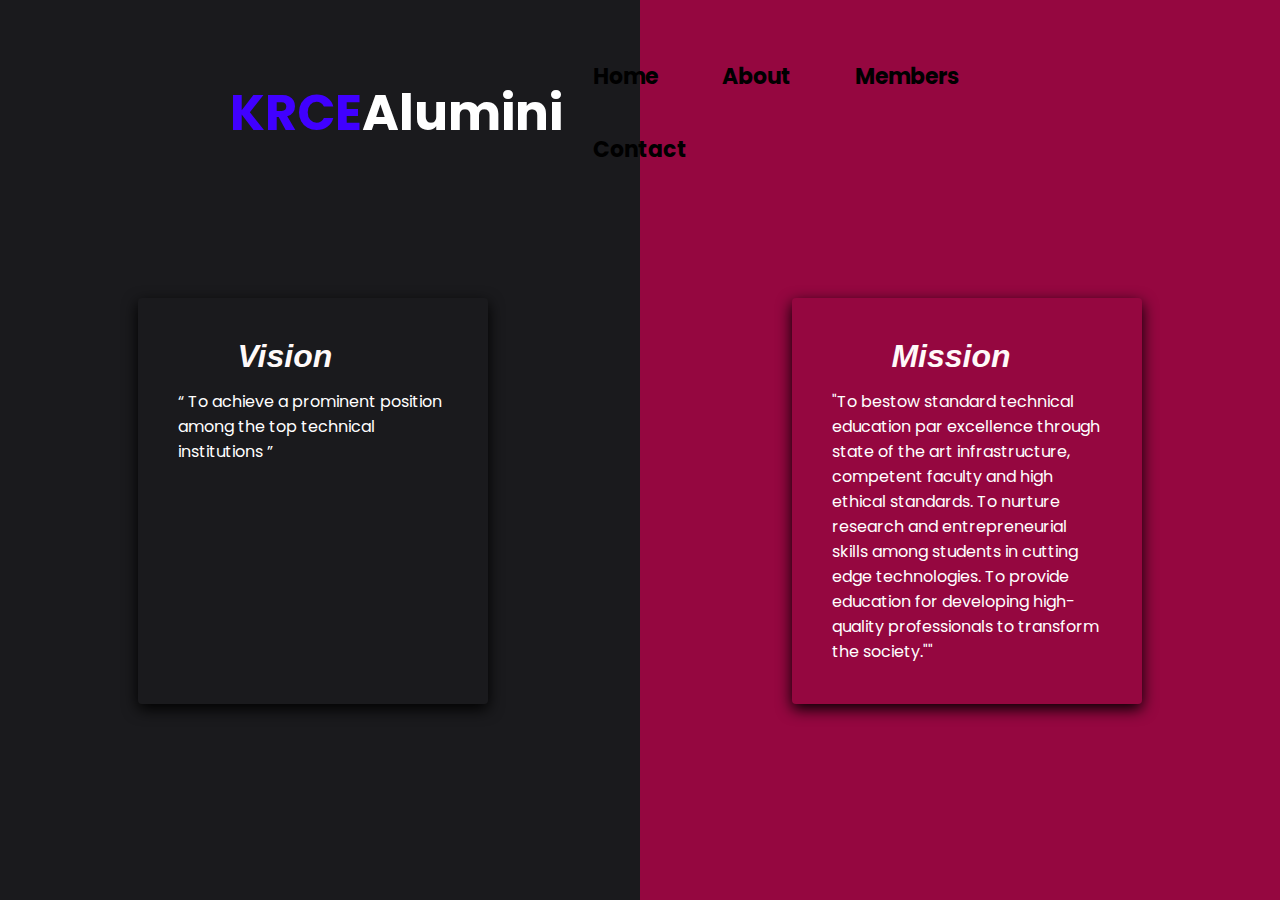
<file: about.html>
<html lang="en">

<head>
    <meta charset="UTF-8">
    <meta http-equiv="X-UA-Compatible" content="IE=edge">
    <meta name="viewport" content="width=device-width, initial-scale=1.0">
    <title>Document</title>
    <link rel="stylesheet" href="style.css">
    <link rel="stylesheet" href="absty.css">
    <link rel="stylesheet" href="memsty.css">
</head>

<body class="abt">
    <div class="hero">
        <nav>
            <h2 class="logo"><span>KRCE</span>Alumini</h2>
            <ul>
                <li><a href="index.html">Home</a></li>
                <li><a href="about.html">About</a></li>
                <li><a href="members.html">Members</a></li>


                <li><a href="#">Contact</a></li>
            </ul>

        </nav>
    </div>

    <div class="container">
        <div class="box">

            <div class="content">
                <h3>Vision</h3>
                <p>
                    “ To achieve a prominent position among the top technical institutions ”
                </p>
            </div>

        </div>
        <div class="box">

            <div class="content">
                <h3>Mission</h3>
                <p>
                    "To bestow standard technical education par excellence through state of the art infrastructure, competent faculty and high ethical standards. To nurture research and entrepreneurial skills among students in cutting edge technologies. To provide education
                    for developing high-quality professionals to transform the society.""
                </p>
            </div>

        </div>

    </div>
</body>

</html>
</file>
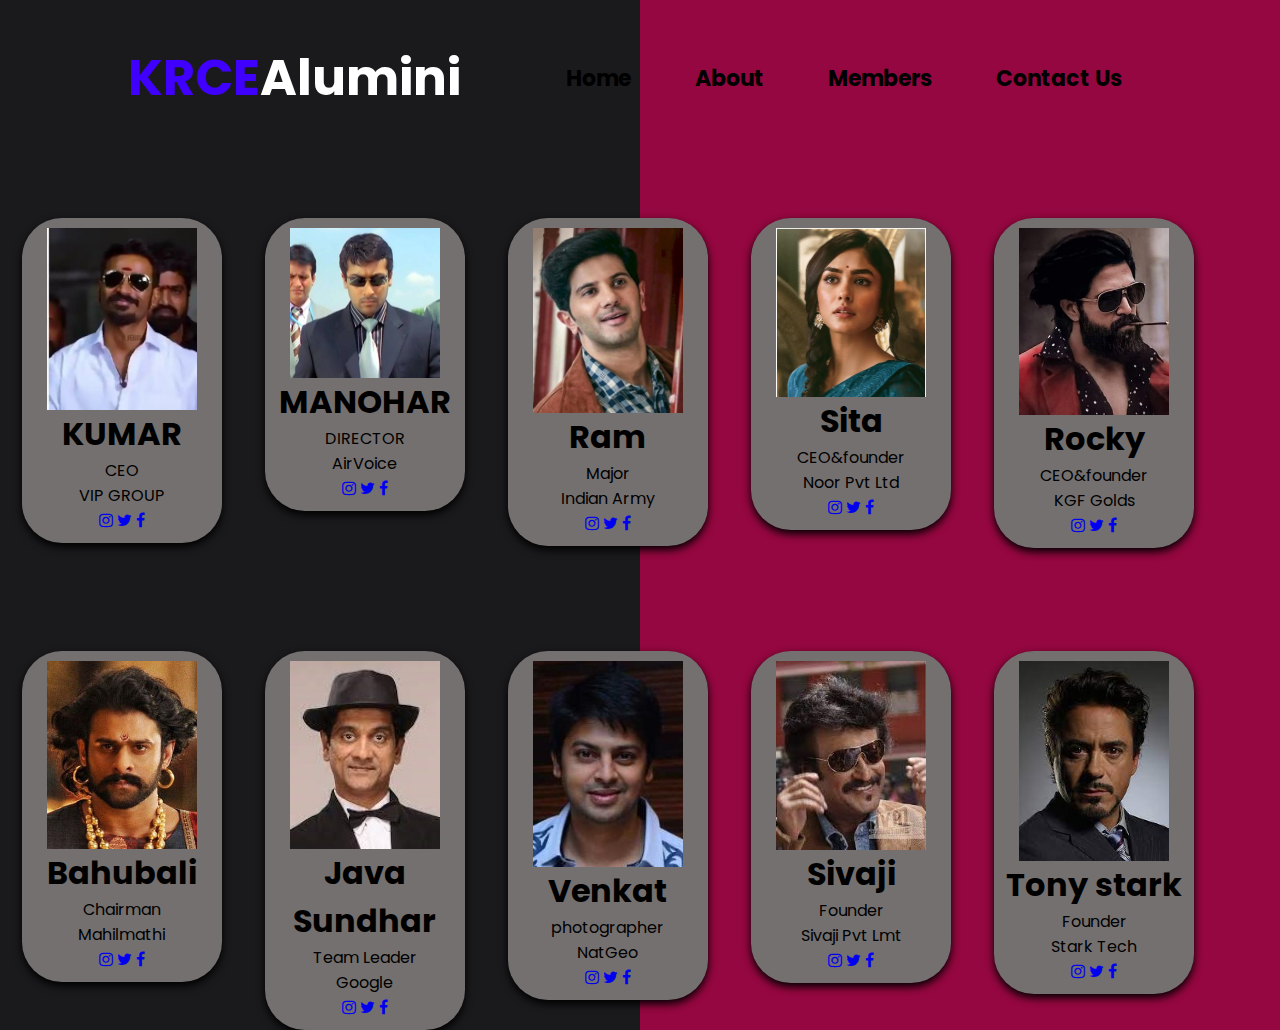
<file: members.html>
<html lang="en">

<head>
    <meta charset="UTF-8">
    <meta http-equiv="X-UA-Compatible" content="IE=edge">
    <meta name="viewport" content="width=device-width, initial-scale=1.0">
    <link rel="stylesheet" href="https://cdnjs.cloudflare.com/ajax/libs/font-awesome/4.7.0/css/font-awesome.min.css">
    <link rel="stylesheet" href="memsty.css">
    <link rel="stylesheet" href="style.css">
    <title>Document</title>
</head>

<body>
    <div class="hero">
        <nav>
            <h2 class="logo"><span>KRCE</span>Alumini</h2>
            <ul>
                <li><a href="index.html">Home</a></li>
                <li><a href="about.html">About</a></li>
                <li><a href="members.html">Members</a></li>


                <li><a href="#">Contact Us</a></li>
            </ul>

        </nav>
    </div>
    <div class="row">
        <div class="column">
            <div class="card">
                <img src="1.jpg" style="width:150px;height:auto;padding-top:10px">
                <h1>KUMAR</h1>
                <p class="title">CEO</p>
                <p>VIP GROUP</p>
                <a href="#"><i class="fa fa-instagram"></i></a>
                <a href="#"><i class="fa fa-twitter"></i></a>

                <a href="#"><i class="fa fa-facebook"></i></a>

            </div>
        </div>

        <div class="column">
            <div class="card">
                <img src="2.webp" style="width:150px;height:auto;padding-top:10px">
                <h1>MANOHAR</h1>
                <p class="title">DIRECTOR</p>
                <p>AirVoice</p>
                <a href="#"><i class="fa fa-instagram"></i></a>
                <a href="#"><i class="fa fa-twitter"></i></a>

                <a href="#"><i class="fa fa-facebook"></i></a>

            </div>
        </div>
        <div class="column">
            <div class="card">
                <img src="3.0.jpg" style="width:150px;height:auto;padding-top:10px">
                <h1>Ram</h1>
                <p class="title">Major</p>
                <p>Indian Army</p>
                <a href="#"><i class="fa fa-instagram"></i></a>
                <a href="#"><i class="fa fa-twitter"></i></a>

                <a href="#"><i class="fa fa-facebook"></i></a>

            </div>
        </div>
        <div class="column">
            <div class="card">
                <img src="41.jpg" style="width:150px;height:auto;padding-top:10px">
                <h1>Sita</h1>
                <p class="title">CEO&founder</p>
                <p>Noor Pvt Ltd</p>
                <a href="#"><i class="fa fa-instagram"></i></a>
                <a href="#"><i class="fa fa-twitter"></i></a>

                <a href="#"><i class="fa fa-facebook"></i></a>

            </div>
        </div>
        <div class="column">
            <div class="card">
                <img src="5.jpg" style="width:150px;height:auto;padding-top:10px">
                <h1>Rocky</h1>
                <p class="title">CEO&founder</p>
                <p>KGF Golds</p>
                <a href="#"><i class="fa fa-instagram"></i></a>
                <a href="#"><i class="fa fa-twitter"></i></a>

                <a href="#"><i class="fa fa-facebook"></i></a>

            </div>
        </div>
        <div class="column">
            <div class="card">
                <img src="6.jpg" style="width:150px;height:auto;padding-top:10px">
                <h1>Bahubali</h1>
                <p class="title">Chairman</p>
                <p>Mahilmathi</p>
                <a href="#"><i class="fa fa-instagram"></i></a>
                <a href="#"><i class="fa fa-twitter"></i></a>

                <a href="#"><i class="fa fa-facebook"></i></a>

            </div>
        </div>
        <div class="column">
            <div class="card">
                <img src="7.jpg" style="width:150px;height:auto;padding-top:10px">
                <h1>Java Sundhar</h1>
                <p class="title">Team Leader</p>
                <p>Google</p>
                <a href="#"><i class="fa fa-instagram"></i></a>
                <a href="#"><i class="fa fa-twitter"></i></a>

                <a href="#"><i class="fa fa-facebook"></i></a>

            </div>
        </div>
        <div class="column">
            <div class="card">
                <img src="8.jpg" style="width:150px;height:auto;padding-top:10px">
                <h1>Venkat</h1>
                <p class="title">photographer</p>
                <p>NatGeo</p>
                <a href="#"><i class="fa fa-instagram"></i></a>
                <a href="#"><i class="fa fa-twitter"></i></a>

                <a href="#"><i class="fa fa-facebook"></i></a>

            </div>
        </div>
        <div class="column">
            <div class="card">
                <img src="9.jpg" style="width:150px;height:auto;padding-top:10px">
                <h1>Sivaji</h1>
                <p class="title">Founder</p>
                <p>Sivaji Pvt Lmt</p>
                <a href="#"><i class="fa fa-instagram"></i></a>
                <a href="#"><i class="fa fa-twitter"></i></a>

                <a href="#"><i class="fa fa-facebook"></i></a>

            </div>
        </div>
        <div class="column">
            <div class="card">
                <img src="10.jpg" style="width:150px;height:auto;padding-top:10px">
                <h1>Tony stark</h1>
                <p class="title">Founder</p>
                <p>Stark Tech</p>
                <a href="#"><i class="fa fa-instagram"></i></a>
                <a href="#"><i class="fa fa-twitter"></i></a>

                <a href="#"><i class="fa fa-facebook"></i></a>


            </div>
        </div>



    </div>


</body>

</html>
</file>
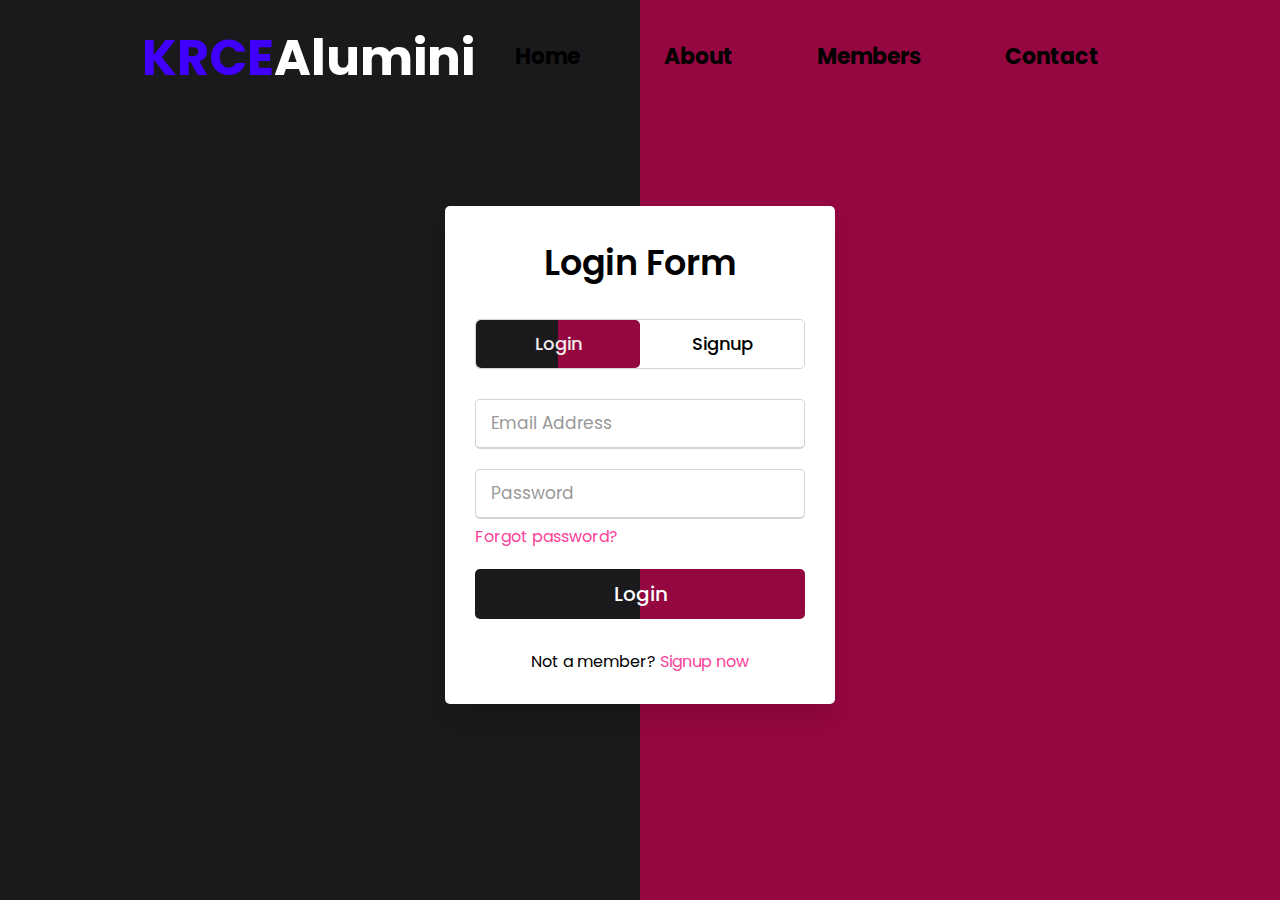
<file: regi.html>
<!DOCTYPE html>

<html lang="en" dir="ltr">

<head>
    <meta charset="utf-8">
    <title></title>
    <link rel="stylesheet" href="r.css">
    <link rel="stylesheet" href="memsty.css">

    <meta name="viewport" content="width=device-width, initial-scale=1.0">
</head>

<body>
    <div class="hero">
        <nav>
            <h2 class="logo"><span>KRCE</span>Alumini</h2>
            <ul>
                <li><a href="index.html">Home</a></li>
                <li><a href="about.html">About</a></li>
                <li><a href="members.html">Members</a></li>


                <li><a href="#">Contact</a></li>
            </ul>

        </nav>
    </div>

    <div class="wrapper">
        <div class="title-text">
            <div class="title login">
                Login Form
            </div>
            <div class="title signup">
                Signup Form
            </div>
        </div>
        <div class="form-container">
            <div class="slide-controls">
                <input type="radio" name="slide" id="login" checked>
                <input type="radio" name="slide" id="signup">
                <label for="login" class="slide login">Login</label>
                <label for="signup" class="slide signup">Signup</label>
                <div class="slider-tab"></div>
            </div>
            <div class="form-inner">
                <form action="#" class="login">
                    <div class="field">
                        <input type="text" placeholder="Email Address" required>
                    </div>
                    <div class="field">
                        <input type="password" placeholder="Password" required>
                    </div>
                    <div class="pass-link">
                        <a href="#">Forgot password?</a>
                    </div>
                    <div class="field btn">
                        <div class="btn-layer"></div>
                        <input type="submit" value="Login">
                    </div>
                    <div class="signup-link">
                        Not a member? <a href="">Signup now</a>
                    </div>
                </form>
                <form action="#" class="signup">
                    <div class="field">
                        <input type="text" placeholder="Email Address" required>
                    </div>
                    <div class="field">
                        <input type="password" placeholder="Password" required>
                    </div>
                    <div class="field">
                        <input type="password" placeholder="Confirm password" required>
                    </div>
                    <div class="field btn">
                        <div class="btn-layer"></div>
                        <input type="submit" value="Signup">
                    </div>
                </form>
            </div>
        </div>
    </div>
    <script>
        const loginText = document.querySelector(".title-text .login");
        const loginForm = document.querySelector("form.login");
        const loginBtn = document.querySelector("label.login");
        const signupBtn = document.querySelector("label.signup");
        const signupLink = document.querySelector("form .signup-link a");
        signupBtn.onclick = (() => {
            loginForm.style.marginLeft = "-50%";
            loginText.style.marginLeft = "-50%";
        });
        loginBtn.onclick = (() => {
            loginForm.style.marginLeft = "0%";
            loginText.style.marginLeft = "0%";
        });
        signupLink.onclick = (() => {
            signupBtn.click();
            return false;
        });
    </script>
</body>

</html>
</file>
<file: style.css>
@import url('https://fonts.googleapis.com/css?family=Poppins:400,500,600,700&display=swap');
* {
    margin: 0;
    padding: 0;
    box-sizing: border-box;
    font-family: 'Poppins', sans-serif;
}

.index {
    height: 100vh;
    font-family: Arial, Helvetica, sans-serif;
    background: linear-gradient( to right, #1a1a1d 0%, #1a1a1d 50%, #950740 50%, #950740 100%);
    background-image: url("pic3.jpg");
}

nav {
    display: flex;
    align-items: center;
    justify-content: space-between;
    padding-top: 40px;
    padding-left: 10%;
    padding-right: 10%;
}

.logo {
    color: white;
    font-size: 50px;
}

span {
    color: rgb(64, 0, 255);
}

nav ul li {
    list-style-type: none;
    display: inline-block;
    padding: 20px 30px;
    font-family: Georgia, 'Times New Roman', Times, serif;
    font-size: 22px;
}

nav ul li a {
    color: #000000;
    text-decoration: none;
    font-weight: bold;
}

nav ul li a:hover {
    color: #1f2da7;
    transition: 0.3s;
}

button {
    border: none;
    position: absolute;
    top: 25%;
    left: 80%;
    background: rgb(101, 87, 182);
    padding: 12px 30px;
    border-radius: 30px;
    color: rgb(17, 16, 16);
    font-weight: bold;
    font-size: 15px;
    font-style: italic;
    font-family: 'Franklin Gothic Medium', 'Arial Narrow', Arial, sans-serif;
    transition: .4s;
}

button:hover {
    transform: scale(1.3);
    cursor: pointer;
}

.pp {
    padding-left: 75%;
    padding-top: 9%;
    font-size: 20px;
    color: #eaeaeb;
    animation: animate 1.5s linear infinite;
}

@keyframes animate {
    0% {
        opacity: 0;
    }
    75% {
        opacity: 0.7;
    }
    100% {
        opacity: 0;
    }
}
</file>
<file: absty.css>
@import url('https://fonts.googleapis.com/css?family=Poppins:400,500,600,700&display=swap');
* {
    margin: 0;
    padding: 0;
    box-sizing: border-box;
    font-family: 'Poppins', sans-serif;
}

.abt {
    font-family: 'poppins', sans-serif;
    padding-right: 10%;
    padding-left: 10%;
}

.container {
    display: flex;
    flex-wrap: wrap;
    justify-content: space-between;
    padding-top: 10%;
}

h3 {
    color: rgb(255, 249, 249);
    font-size: 200%;
    padding-left: 22%;
    font-style: italic;
    font-family: 'Franklin Gothic Medium', 'Arial Narrow', Arial, sans-serif;
}

p {
    color: rgb(255, 255, 255);
    padding-top: 5%;
}

.container .box {
    position: relative;
    width: 350px;
    padding: 40px;
    box-shadow: 0 5px 15px rgba(0, 0, 0.1);
    border-radius: 4px;
    margin: 10px;
    box-sizing: border-box;
    overflow: hidden;
}
</file>
<file: memsty.css>
@import url('https://fonts.googleapis.com/css?family=Poppins:400,500,600,700&display=swap');
* {
    margin: 0;
    padding: 0;
    box-sizing: border-box;
    font-family: 'Poppins', sans-serif;
}

body {
    background: linear-gradient( to right, #1a1a1d 0%, #1a1a1d 50%, #950740 50%, #950740 100%);
}

.column {
    width: 19%;
    float: left;
    padding-top: 8%;
}

.row::after {
    content: "";
    display: table;
    clear: both;
}

@media screen and (max-width:600px) {
    .column {
        width: 100px;
        display: block;
        margin-bottom: 20px;
    }
}

.card {
    box-shadow: 0 4px 8px 0 rgb(0, 0, 0);
    max-width: 200px;
    margin: auto;
    background-color: #747070;
    text-align: center;
    border-radius: 40px;
    padding-bottom: 10px;
}
</file>
<file: r.css>
@import url('https://fonts.googleapis.com/css?family=Poppins:400,500,600,700&display=swap');
* {
    margin: 0;
    padding: 0;
    box-sizing: border-box;
    font-family: 'Poppins', sans-serif;
}

body {
    display: grid;
    height: 100%;
    width: 100%;
    place-items: center;
    background: linear-gradient( to right, #1a1a1d 0%, #1a1a1d 50%, #950740 50%, #950740 100%);
}

nav {
    display: flex;
    justify-content: space-between;
    padding-top: 2%;
    padding-left: -2%;
}

.logo {
    color: white;
    font-size: 50px;
}

span {
    color: rgb(64, 0, 255);
}

nav ul li {
    list-style-type: none;
    display: inline-block;
    padding: 20px 40px;
    font-family: Georgia, 'Times New Roman', Times, serif;
    font-size: 22px;
    padding-bottom: 20%;
}

nav ul li a {
    color: #000000;
    text-decoration: none;
    font-weight: bold;
}

nav ul li a:hover {
    color: #1f2da7;
    transition: 0.3s;
}

button {
    border: none;
    position: absolute;
    top: 25%;
    left: 80%;
    background: rgb(101, 87, 182);
    padding: 12px 30px;
    border-radius: 30px;
    color: rgb(17, 16, 16);
    font-weight: bold;
    font-size: 15px;
    font-style: italic;
    font-family: 'Franklin Gothic Medium', 'Arial Narrow', Arial, sans-serif;
    transition: .4s;
}

button:hover {
    transform: scale(1.3);
    cursor: pointer;
}

.pp {
    padding-left: 75%;
    padding-top: 9%;
    font-size: 20px;
    color: #eaeaeb;
    animation: animate 1.5s linear infinite;
}

@keyframes animate {
    0% {
        opacity: 0;
    }
    75% {
        opacity: 0.7;
    }
    100% {
        opacity: 0;
    }
}

::selection {
    background: #000000;
    color: #fff;
}

.wrapper {
    overflow: hidden;
    max-width: 390px;
    background: #fff;
    padding: 30px;
    border-radius: 5px;
    box-shadow: 0px 15px 20px rgba(0, 0, 0, 0.1);
}

.wrapper .title-text {
    display: flex;
    width: 200%;
}

.wrapper .title {
    width: 50%;
    font-size: 35px;
    font-weight: 600;
    text-align: center;
    transition: all 0.6s cubic-bezier(0.68, -0.55, 0.265, 1.55);
}

.wrapper .slide-controls {
    position: relative;
    display: flex;
    height: 50px;
    width: 100%;
    overflow: hidden;
    margin: 30px 0 10px 0;
    justify-content: space-between;
    border: 1px solid lightgrey;
    border-radius: 5px;
}

.slide-controls .slide {
    height: 100%;
    width: 100%;
    color: rgb(240, 236, 236);
    font-size: 18px;
    font-weight: 500;
    text-align: center;
    line-height: 48px;
    cursor: pointer;
    z-index: 1;
    transition: all 0.6s ease;
}

.slide-controls label.signup {
    color: #000;
}

.slide-controls .slider-tab {
    position: absolute;
    height: 100%;
    width: 50%;
    left: 0;
    z-index: 0;
    border-radius: 5px;
    background: linear-gradient( to right, #1a1a1d 0%, #1a1a1d 50%, #950740 50%, #950740 100%);
    transition: all 0.6s cubic-bezier(0.68, -0.55, 0.265, 1.55);
}

input[type="radio"] {
    display: none;
}

#signup:checked~.slider-tab {
    left: 50%;
}

#signup:checked~label.signup {
    color: #fff;
    cursor: default;
    user-select: none;
}

#signup:checked~label.login {
    color: #000;
}

#login:checked~label.signup {
    color: #000;
}

#login:checked~label.login {
    cursor: default;
    user-select: none;
}

.wrapper .form-container {
    width: 100%;
    overflow: hidden;
}

.form-container .form-inner {
    display: flex;
    width: 200%;
}

.form-container .form-inner form {
    width: 50%;
    transition: all 0.6s cubic-bezier(0.68, -0.55, 0.265, 1.55);
}

.form-inner form .field {
    height: 50px;
    width: 100%;
    margin-top: 20px;
}

.form-inner form .field input {
    height: 100%;
    width: 100%;
    outline: none;
    padding-left: 15px;
    border-radius: 5px;
    border: 1px solid lightgrey;
    border-bottom-width: 2px;
    font-size: 17px;
    transition: all 0.3s ease;
}

.form-inner form .field input:focus {
    border-color: #fc83bb;
    /* box-shadow: inset 0 0 3px #fb6aae; */
}

.form-inner form .field input::placeholder {
    color: #999;
    transition: all 0.3s ease;
}

form .field input:focus::placeholder {
    color: #b3b3b3;
}

.form-inner form .pass-link {
    margin-top: 5px;
}

.form-inner form .signup-link {
    text-align: center;
    margin-top: 30px;
}

.form-inner form .pass-link a,
.form-inner form .signup-link a {
    color: #fa4299;
    text-decoration: none;
}

.form-inner form .pass-link a:hover,
.form-inner form .signup-link a:hover {
    text-decoration: underline;
}

form .btn {
    height: 50px;
    width: 100%;
    border-radius: 5px;
    position: relative;
    overflow: hidden;
}

form .btn .btn-layer {
    height: 100%;
    width: 300%;
    position: absolute;
    left: -100%;
    background: linear-gradient( to right, #1a1a1d 0%, #1a1a1d 50%, #950740 50%, #950740 100%);
    border-radius: 5px;
    transition: all 0.4s ease;
    ;
}

form .btn:hover .btn-layer {
    left: 0;
}

form .btn input[type="submit"] {
    height: 100%;
    width: 100%;
    z-index: 1;
    position: relative;
    background: none;
    border: none;
    color: #fff;
    padding-left: 0;
    border-radius: 5px;
    font-size: 20px;
    font-weight: 500;
    cursor: pointer;
}
</file>
